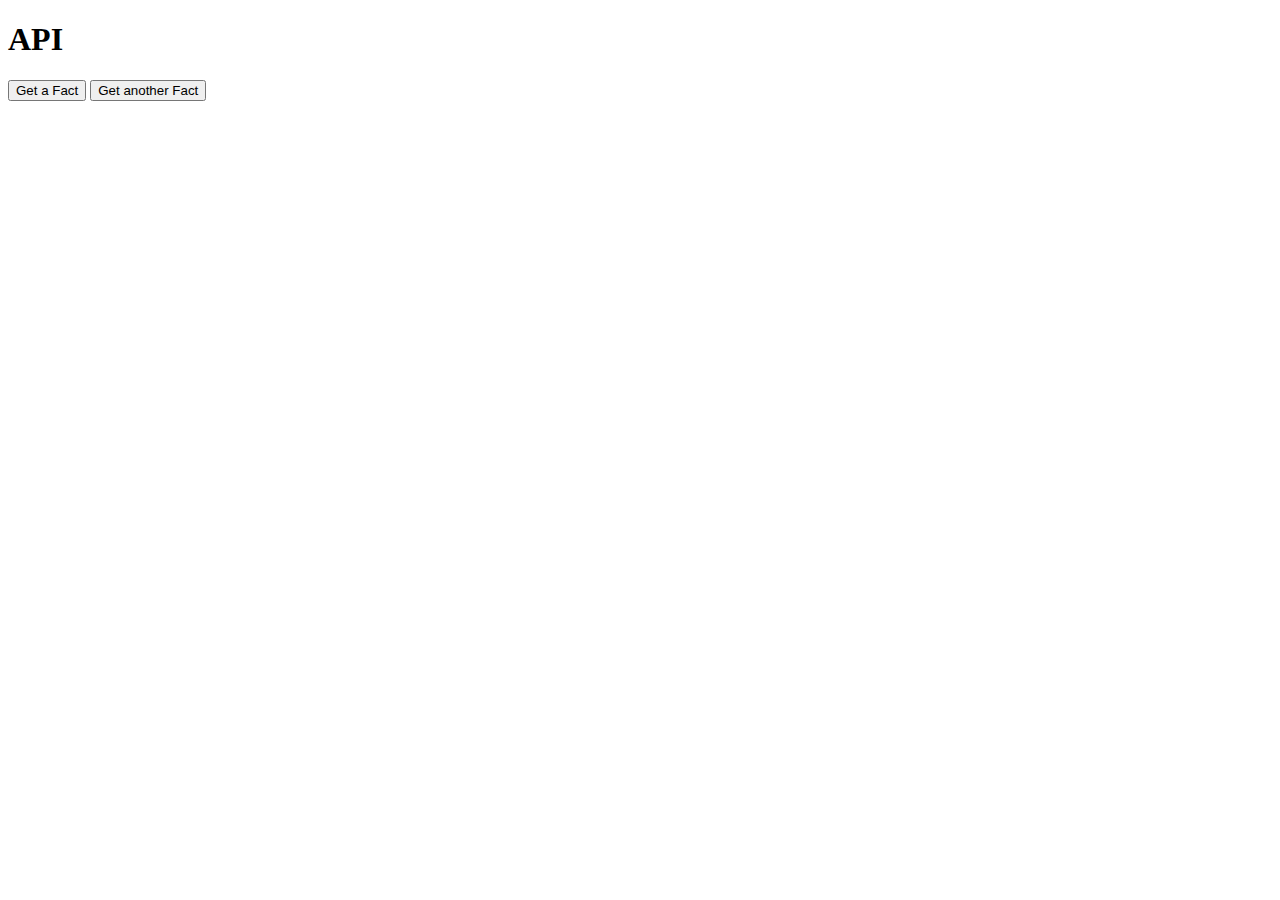
<file: API/index.html>
<!DOCTYPE html>
<html lang="en">
<head>
    <meta charset="UTF-8">
    <meta name="viewport" content="width=device-width, initial-scale=1.0">
    <title>API</title>
</head>
<body>
    <h1>API</h1>
    <button id="btn">Get a Fact</button>
    <button id="btn-another">Get another Fact</button>
    <p id="fact"></p>
    <p id="another-fact"></p>
    <script src="api.js"></script>
</body>
</html>
</file>
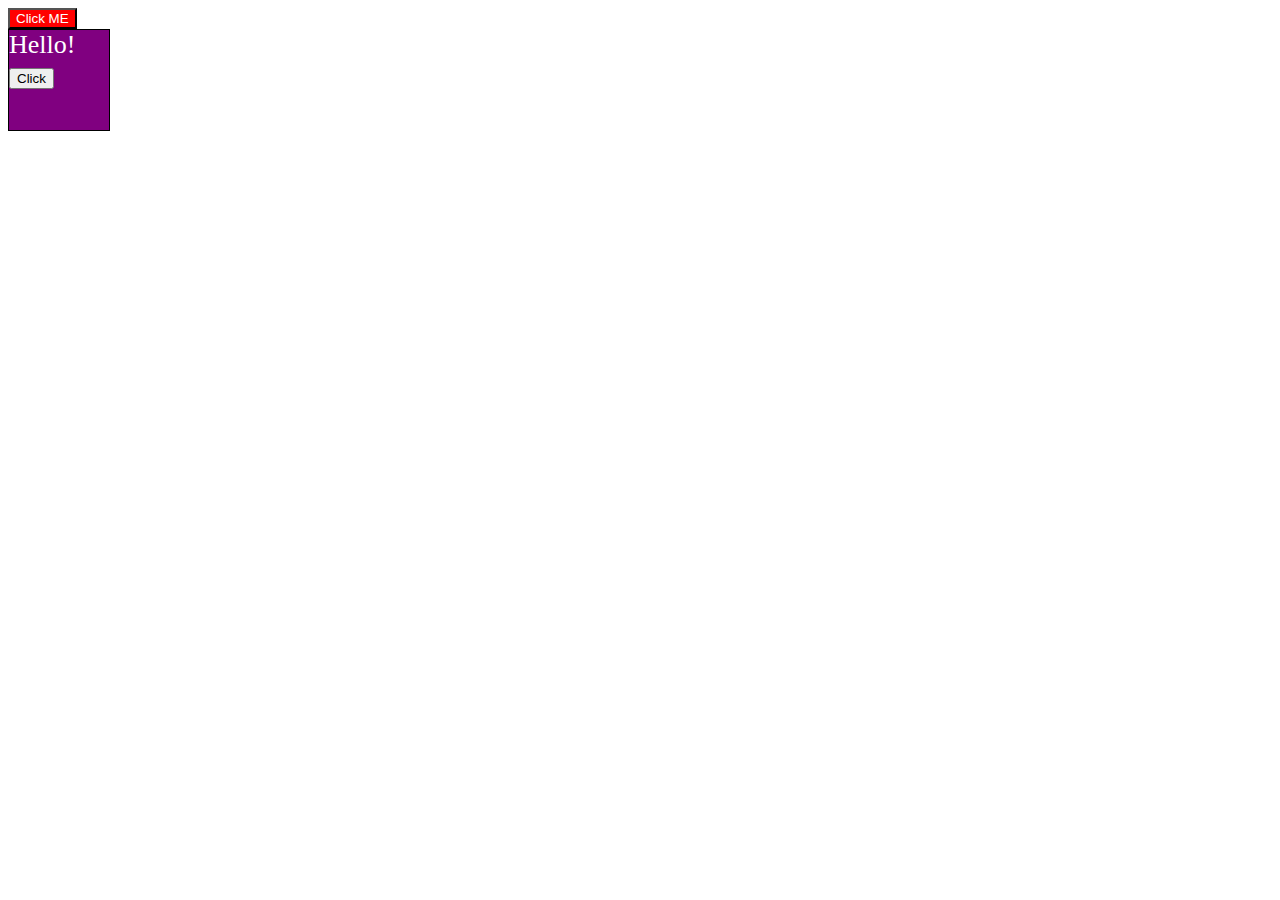
<file: Dom2/index.html>
<!DOCTYPE html>
<html lang="en">
<head>
    <meta charset="UTF-8">
    <meta name="viewport" content="width=device-width, initial-scale=1.0">
    <title>IBTE</title>
    <link rel="stylesheet" href="style.css">
</head>
<body>
    <div id="box">Hello!</div>
    <p class="para">This is just a Line</p>
</body>
<script src="dom2.js"></script>
</html>
</file>
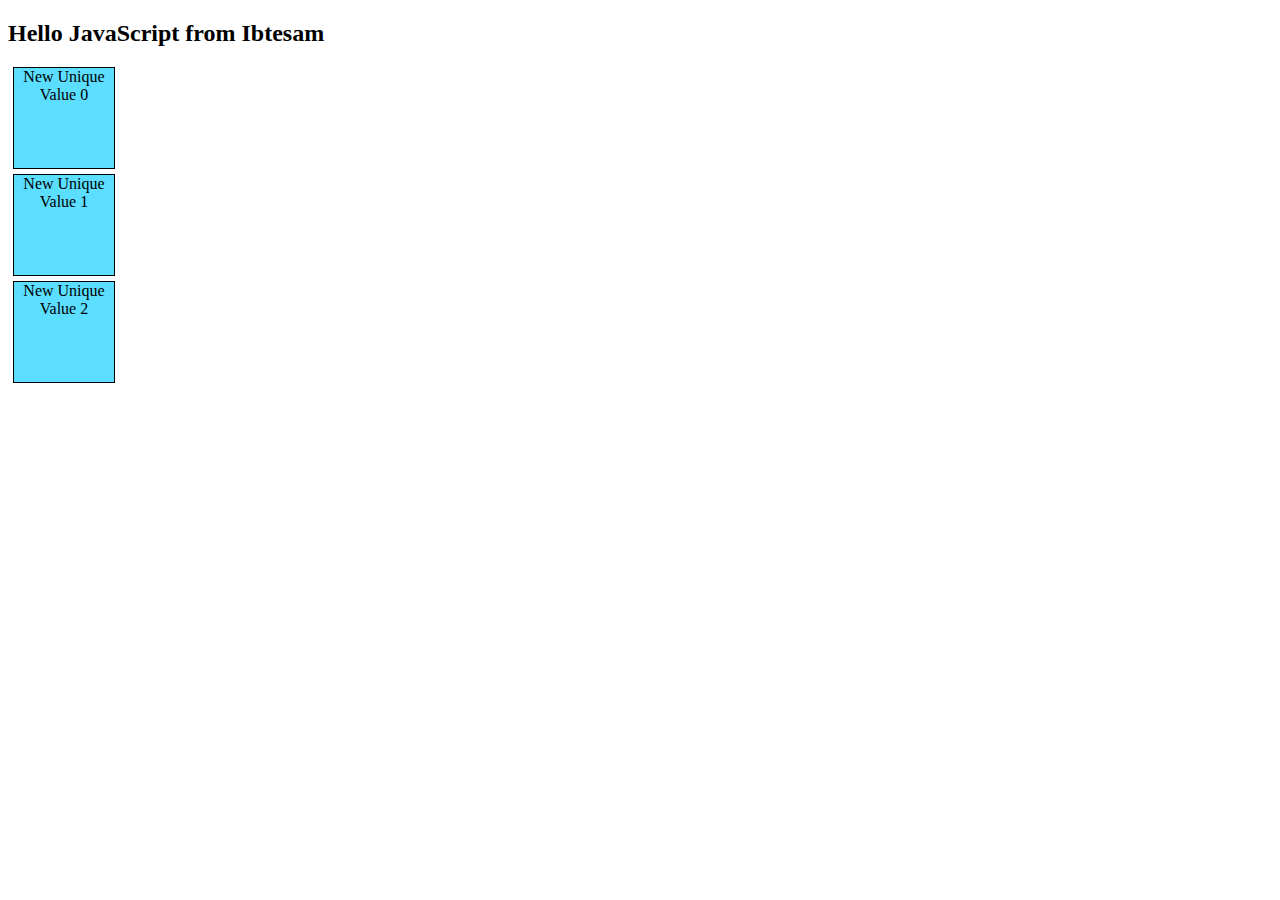
<file: domManipulation/index.html>
<!DOCTYPE html>
<html lang="en">
<head>
    <meta charset="UTF-8">
    <meta name="viewport" content="width=device-width, initial-scale=1.0">
    <title>IBTE</title>
    <link rel="stylesheet" href="style.css">
</head>
<body>
    <h2>Hello JavaScript</h2>
    <div class="box">First Div</div>
    <div class="box">Second Div</div>
    <div class="box">Third Div</div>
</body>
<script src="domManipulation.js"></script>
</html>
</file>
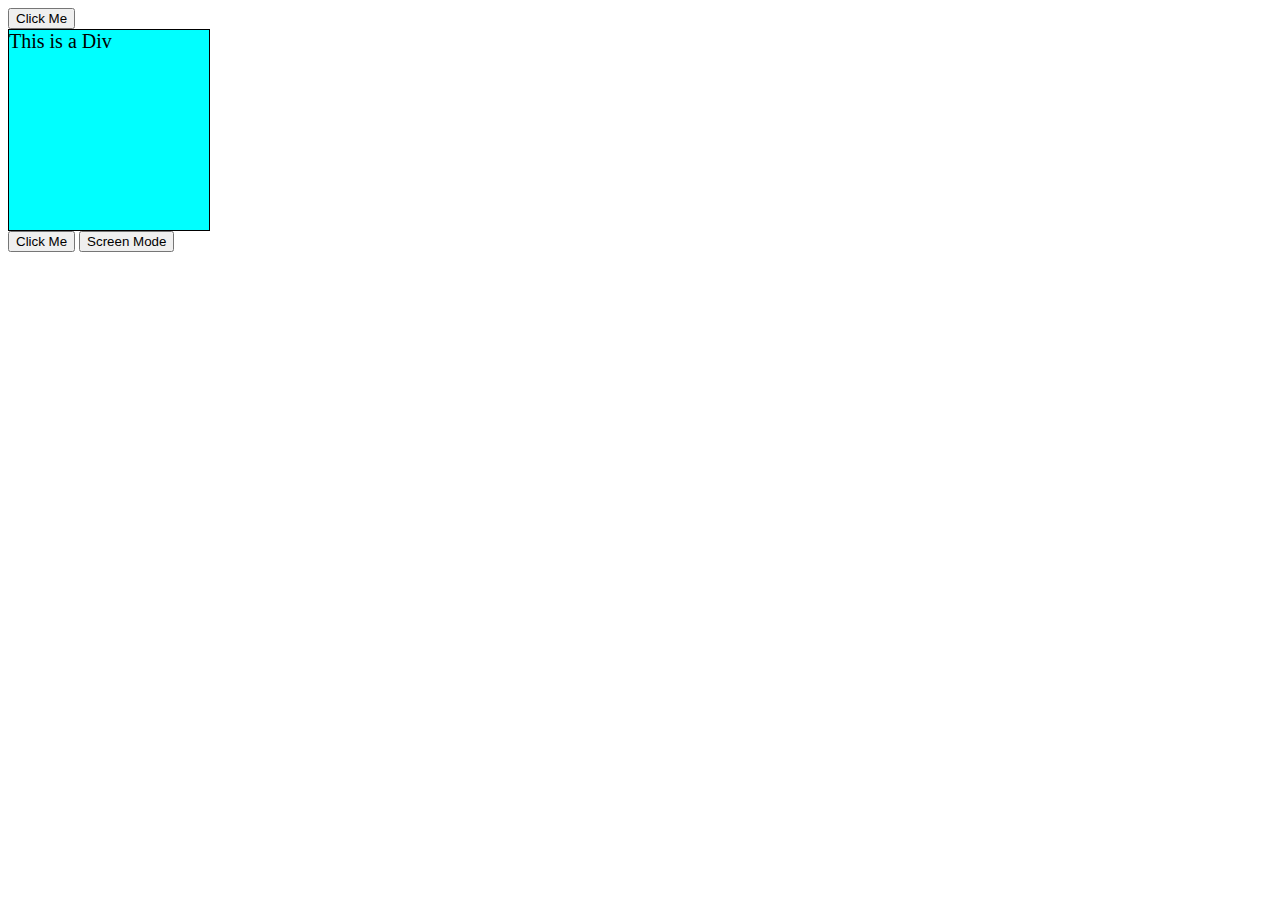
<file: event/index.html>
<!DOCTYPE html>
<html lang="en">
<head>
    <meta charset="UTF-8">
    <meta name="viewport" content="width=device-width, initial-scale=1.0">
    <title>IBTE</title>
    <link rel="stylesheet" href="style.css">
</head>
<body>
    <button id="btn1">Click Me</button>
    <div id="box">This is a Div</div>
    <button id="btn2">Click Me</button>
    <button id="mode">Screen Mode</button>
</body>
<script src="event.js"></script>
</html>
</file>
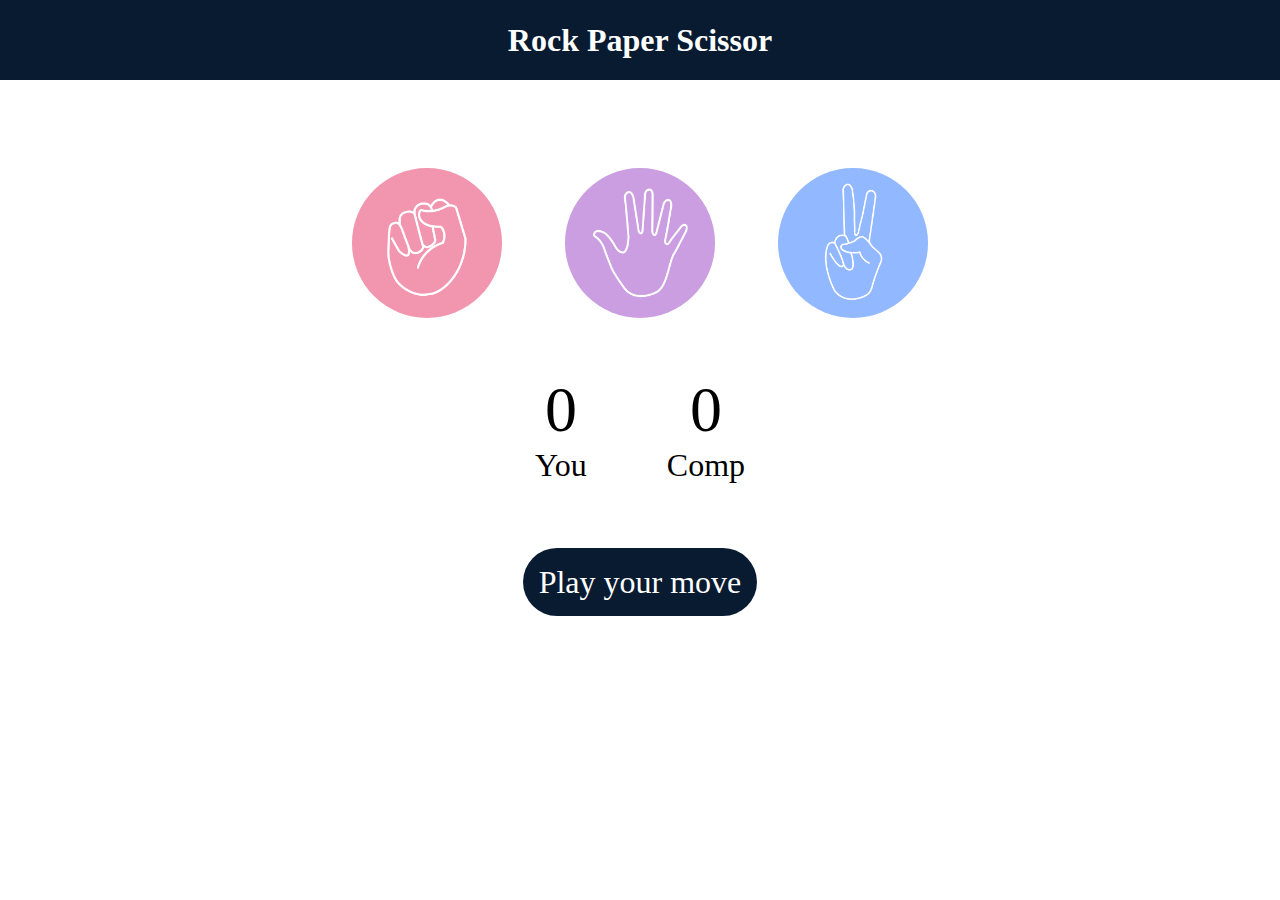
<file: rockPaperScissor/index.html>
<!DOCTYPE html>
<html lang="en">
<head>
    <meta charset="UTF-8">
    <meta name="viewport" content="width=device-width, initial-scale=1.0">
    <title>Rock Paper Scissor</title>
    <link rel="stylesheet" href="style.css">
</head>
<body>
    <h1>Rock Paper Scissor</h1>
    <div class="choices">
        <div class="choice" id="rock">
            <img src="/rockPaperScissor/images/rock.png">
        </div>
        <div class="choice" id="paper">
            <img src="/rockPaperScissor/images/paper.png">
        </div>
        <div class="choice" id="scissors">
            <img src="/rockPaperScissor/images/scissors.png">
        </div>
    </div>

    <div class="score-board">
        <div class="score">
            <p id="user-score">0</p>
            <p>You</p>
        </div>
        <div class="score">
            <p id="comp-score">0</p>
            <p>Comp</p>
        </div>
    </div>

    <div class="msg-container">
        <p id="msg">Play your move</p>
    </div>

    <script src="rockPaperScissor.js"></script>
</body>
</html>
</file>
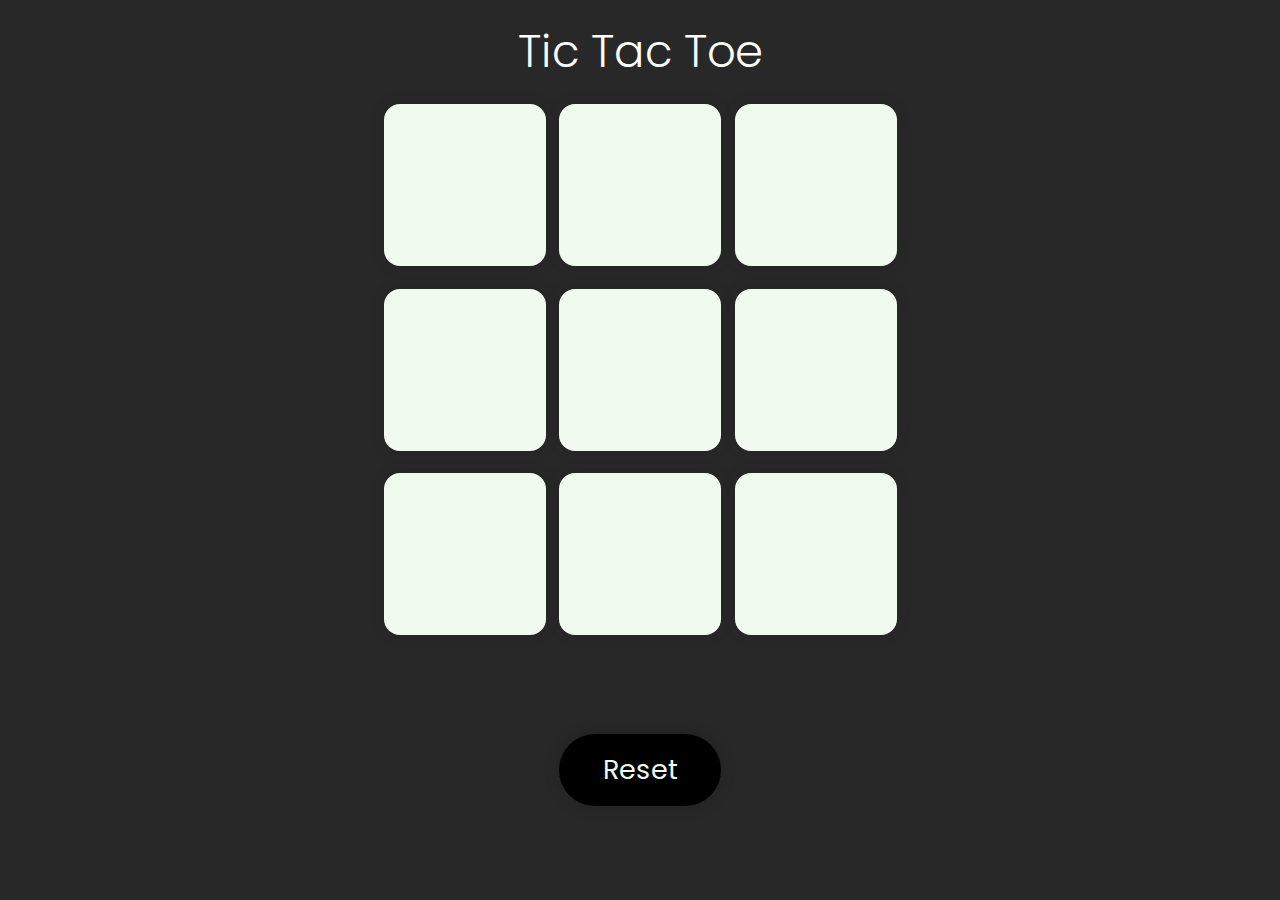
<file: TicTacToe/index.html>
<!DOCTYPE html>
<html lang="en">
<head>
    <meta charset="UTF-8">
    <meta name="viewport" content="width=device-width, initial-scale=1.0">
    <title>Tic Tac Toe</title>
    <style>
        @import url('https://fonts.googleapis.com/css2?family=Poppins:ital,wght@0,100;0,200;0,300;0,400;0,500;0,600;0,700;0,800;0,900;1,100;1,200;1,300;1,400;1,500;1,600;1,700;1,800;1,900&display=swap');
    </style>
    <link rel="stylesheet" href="style.css">
</head>
<body>
    <div class="msg-Container hide">
        <p id="msg">Winner</p>
        <button id="newGame">New Game</button>
    </div>
    <main>
        <h1>Tic Tac Toe</h1>
        <div class="container">
            <div class="game">
                <button class="box"></button>
                <button class="box"></button>
                <button class="box"></button>
                <button class="box"></button>
                <button class="box"></button>
                <button class="box"></button>
                <button class="box"></button>
                <button class="box"></button>
                <button class="box"></button>
            </div>
        </div>
        <button id="reset">Reset</button>
    </main>
</body>
<script src="ticTacToe.js"></script>
</html>
</file>
<file: Dom2/style.css>
#box{
    height: 100px;
    width: 100px;
    border: 1px solid black;
    background-color: rgb(255, 0, 0);
    color: white;
}
</file>
<file: domManipulation/style.css>
.box{
    height: 100px;
    width: 100px;
    border: 1px solid black;
    text-align: center;
    background-color: rgb(91, 222, 255);
    margin: 5px
}
</file>
<file: event/style.css>
div{
    border: 1px solid black;
    height: 200px;
    width: 200px;
    background-color: aqua;
    font-size: 20px;
}
.dark{
    background-color: black;
    color: white;
}
.light{
    background-color: white;
    color: black;
}
</file>
<file: rockPaperScissor/style.css>
*{
    margin: 0;
    padding: 0;
    text-align: center;
}
h1{
    background-color: #081b31;
    color: white;
    height: 5rem;
    line-height: 5rem;
    font-family: Cambria, Cochin, Georgia, Times, 'Times New Roman', serif;
}

.choices{
    display: flex;
    justify-content: center;
    align-items: center;
    gap: 3rem;
    margin-top: 5rem;
}

.choice{
    height: 165px;
    width: 165px;
    border-radius: 50%;
    display: flex;
    justify-content: center;
    align-items: center;
    opacity: 85%;
}

.choice:hover{
    cursor: pointer;
    opacity: 100%;
}

img{
    height: 150px;
    width: 150px;
    object-fit: cover;
    border-radius: 50%;
}

.score-board{
    display: flex;
    justify-content: center;
    align-items: center;
    font-size: 2rem;
    margin-top: 3rem;
    gap: 5rem;
}

#user-score, #comp-score{
    font-size: 4rem;
}

.msg-container{
    margin-top: 5rem;
}

#msg{
    background-color: #081b31;
    color: white;
    font-size: 2rem;
    display: inline;
    padding: 1rem;
    border-radius: 3rem;
}
</file>
<file: TicTacToe/style.css>
* {
    margin: 0;
    padding: 0;
}
body {
    background-color: #1e1e1ef4;
    text-align: center;
}
h1{
    margin: 2vmin 0;
    font-size: 5vmin;
    color: #ffffff;
    font-family: Poppins;
    font-weight: 300;
}
.container{
    height: 70vh;
    display: flex;
    justify-content: center;
}
.game{
    height: 60vmin;
    width: 60vmin;
    display: flex;
    flex-wrap: wrap;
    justify-content: center;
    gap: 1.5vmin;
}
.box{
    height: 18vmin;
    width: 18vmin;
    border-radius: 1rem;
    border: none;
    box-shadow: 0 0 1rem rgba(0, 0, 0, 0.1);
    font-size: 7vmin;
    color: #1e1e1ef4;
    background-color: #f1faee;
}
#reset{
    height: 8vmin;
    width: 18vmin;
    border-radius: 3rem;
    border: none;
    background-color: #000000;
    color: #f1faee;
    box-shadow: 0 0 1rem rgba(0, 0, 0, 0.2);
    font-size: 3vmin;
    font-family: Poppins;
}
#newGame{
    height: 8vmin;
    width: 25vmin;
    border-radius: 3rem;
    border: none;
    background-color: #000;
    color: #f1faee;
    box-shadow: 0 0 1rem rgba(0, 0, 0, 0.2);
    font-size: 3vmin;
    font-family: Poppins;
}
#msg{
    color: #ffffff;
    font-size: 8vmin;
    font-family: Poppins;
    font-weight: 800;
}
.msg-container{
    height: 40vmin;
}
.hide{
    display: none;
}
</file>
